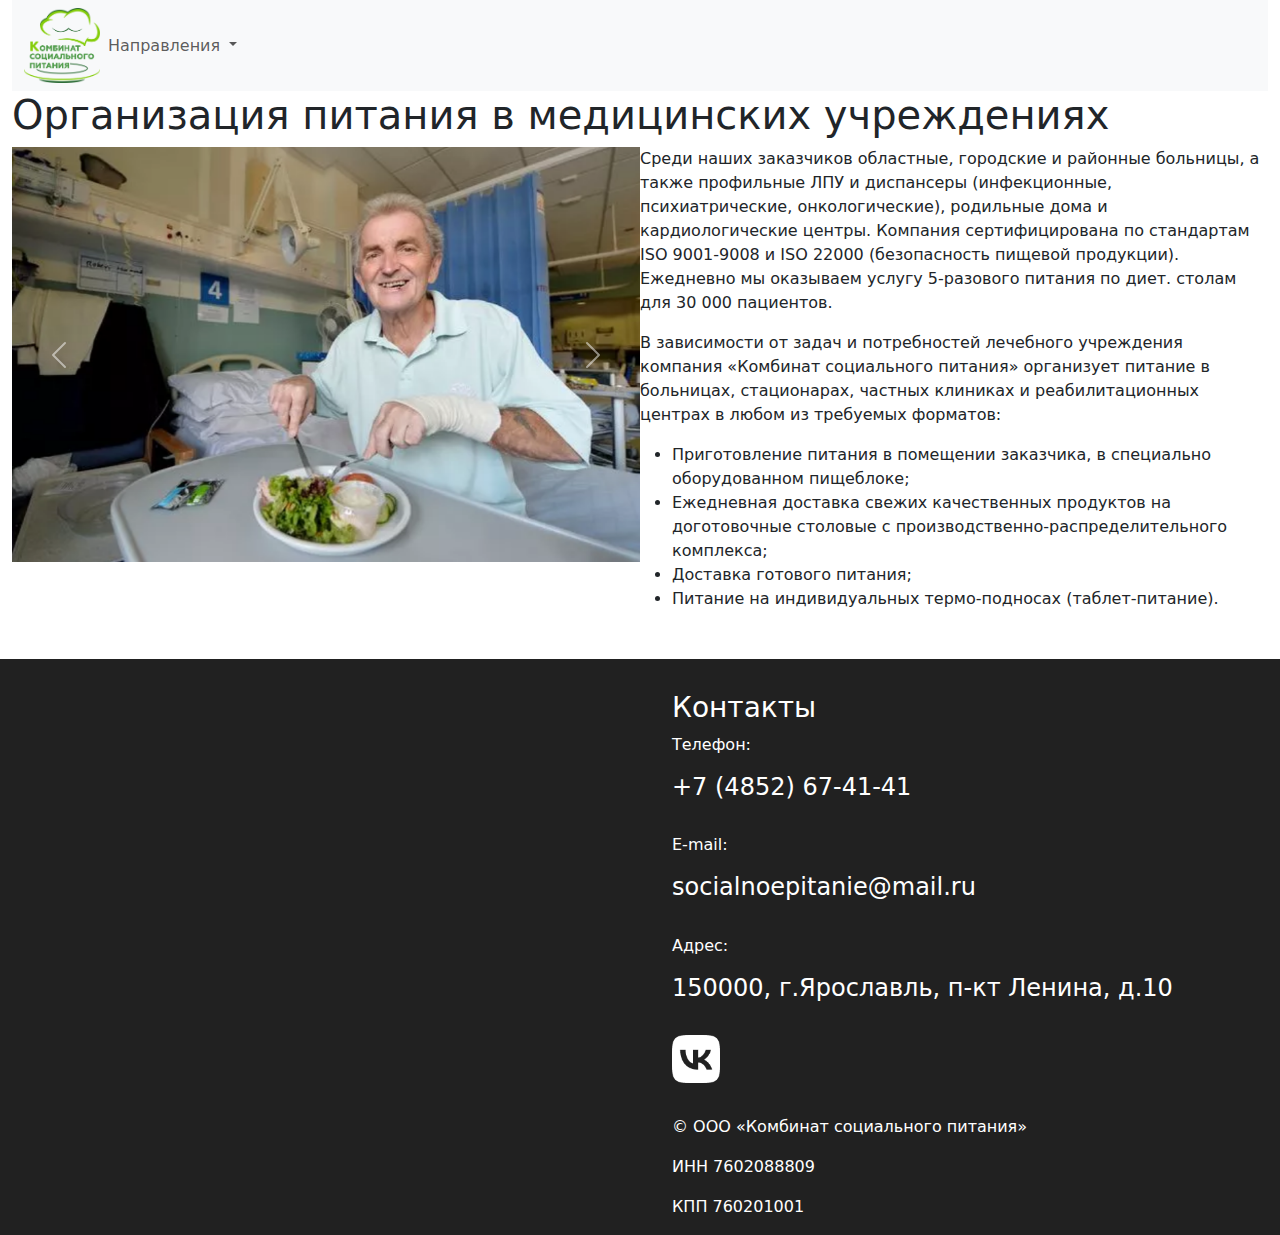
<file: content/pages/hospital.html>
<!DOCTYPE html>
<html lang="en">

<head>
    <meta charset="UTF-8">
    <meta name="viewport" content="width=device-width, initial-scale=1.0">
    <title>Больницы</title>
    <link href="../style.css" rel="stylesheet">
    <link href="https://cdn.jsdelivr.net/npm/bootstrap@5.3.3/dist/css/bootstrap.min.css" rel="stylesheet"
        integrity="sha384-QWTKZyjpPEjISv5WaRU9OFeRpok6YctnYmDr5pNlyT2bRjXh0JMhjY6hW+ALEwIH" crossorigin="anonymous">
</head>

<body>
    <div class="container-xxl">

        <nav class="navbar navbar-expand-lg bg-body-tertiary">
            <div class="container-fluid">
                <div class="wrap-logo">
                    <a href="../../index.html" class=""><img src="../img/logo.png" style="max-height: 75px;" alt=""
                            class="logo"></a>
                </div>
                <button class="navbar-toggler" type="button" data-bs-toggle="collapse"
                    data-bs-target="#navbarSupportedContent" aria-controls="navbarSupportedContent"
                    aria-expanded="false" aria-label="Toggle navigation">
                    <span class="navbar-toggler-icon"></span>
                </button>
                <div class="collapse navbar-collapse" id="navbarSupportedContent">
                    <ul class="navbar-nav me-auto mb-2 mb-lg-0">
                        <li class="nav-item dropdown">
                            <a class="nav-link dropdown-toggle" href="#" role="button" data-bs-toggle="dropdown"
                                aria-expanded="false">
                                Направления
                            </a>
                            <ul class="dropdown-menu">
                                <li><a class="dropdown-item" href="./kindergarten.html">Детские сады</a></li>
                                <li><a class="dropdown-item" href="./schools.html">Больницы</a></li>
                            </ul>
                        </li>
                    </ul>
                </div>
            </div>
        </nav>


        <h1>Организация питания в медицинских учреждениях</h1>

        <div class="shish">
            <div>
                <div id="carouselExampleInterval" class="carousel slide" data-bs-ride="carousel">
                    <div class="carousel-inner">
                        <div class="carousel-item active" data-bs-interval="10000">
                            <img src="../img/88.png" class="d-block w-100" alt="...">
                        </div>
                        <div class="carousel-item" data-bs-interval="2000">
                            <img src="../img/89.jpg" class="d-block w-100" alt="...">
                        </div>
                        <div class="carousel-item">
                            <img src="../img/90.jpg" class="d-block w-100" alt="...">
                        </div>
                        <div class="carousel-item">
                            <img src="../img/91.jpg" class="d-block w-100" alt="...">
                        </div>
                    </div>
                    <button class="carousel-control-prev" type="button" data-bs-target="#carouselExampleInterval"
                        data-bs-slide="prev">
                        <span class="carousel-control-prev-icon" aria-hidden="true"></span>
                        <span class="visually-hidden">Previous</span>
                    </button>
                    <button class="carousel-control-next" type="button" data-bs-target="#carouselExampleInterval"
                        data-bs-slide="next">
                        <span class="carousel-control-next-icon" aria-hidden="true"></span>
                        <span class="visually-hidden">Next</span>
                    </button>
                </div>
            </div>
            <div>
                <p>Среди наших заказчиков областные, городские и районные больницы, а также профильные ЛПУ и диспансеры
                    (инфекционные, психиатрические, онкологические), родильные дома и кардиологические центры. Компания
                    сертифицирована по стандартам ISO 9001-9008 и ISO 22000 (безопасность пищевой продукции). Ежедневно
                    мы оказываем услугу 5-разового питания по диет. столам для 30 000 пациентов.
                </p>
                <p>В зависимости от задач и потребностей лечебного учреждения компания «Комбинат социального питания»
                    организует питание в больницах, стационарах, частных клиниках и реабилитационных центрах в любом из
                    требуемых форматов:

                </p>
                <ul>
                    <li>Приготовление питания в помещении заказчика, в специально оборудованном пищеблоке;

                    </li>
                    <li>Ежедневная доставка свежих качественных продуктов на доготовочные столовые с
                        производственно-распределительного комплекса;

                    </li>
                    <li>Доставка готового питания;

                    </li>
                    <li>Питание на индивидуальных термо-подносах (таблет-питание).

                    </li>
                </ul>
            </div>
        </div>
    </div>

    <footer style="margin-top: 2em;">
        <div class="container-xxl">
            <div class="foot">
                <div>
                    <script type="text/javascript" charset="utf-8" async
                        src="https://api-maps.yandex.ru/services/constructor/1.0/js/?um=constructor%3Acacc57cb73eec7498b3476986b873cd14bdf15a35b1f82e449057b2bb4d4329c&amp;width=800&amp;height=720&amp;lang=ru_RU&amp;scroll=true"></script>
                </div>
                <div style="margin-left: 2em; margin-top: 2em;">
                    <h3>Контакты</h3>
                    <div style="margin-bottom: 2em;">

                        <p>Телефон: </p>
                        <h4>+7 (4852) 67-41-41</h4>
                    </div>

                    <div style="margin-bottom: 2em;">

                        <p>E-mail: </p>
                        <h4>socialnoepitanie@mail.ru</h4>
                    </div>

                    <div style="margin-bottom: 2em;">

                        <p>Адрес: </p>
                        <h4>150000, г.Ярославль,
                            п-кт Ленина, д.10</h4>
                    </div>

                    <div style="margin-bottom: 2em;">
                        <a href="https://vk.com/kspschool76"><img src="../img/vk logo.png" alt=""></a>
                    </div>

                    <p>© ООО «Комбинат социального питания»</p>
                    <p>ИНН 7602088809</p>
                    <p>КПП 760201001</p>
                </div>

            </div>

        </div>

    </footer>

    <script src="https://cdn.jsdelivr.net/npm/bootstrap@5.3.3/dist/js/bootstrap.bundle.min.js"
        integrity="sha384-YvpcrYf0tY3lHB60NNkmXc5s9fDVZLESaAA55NDzOxhy9GkcIdslK1eN7N6jIeHz"
        crossorigin="anonymous"></script>
</body>

</html>
</file>
<file: content/style.css>
* {box-sizing: border-box;}

body { 

  font-family: Arial, sans-serif;
}

header {
  display: flex;
  flex-direction: row;
  justify-content: space-between;
  flex-wrap: wrap;
  background-color: #ffffff;
  padding: 20px 10px;
}

.wrap-logo {
  display: flex;
  align-items: center;
 
}

header a>img {
    text-decoration: none;
}

header a {
    color: #212121;
    padding: 12px;
    text-decoration: none;
    font-size: 18px; 
    border-radius: 4px;
  }
  


header img.active {
  background-color: #dedede;
}



header a.active {
  background-color: #dedede;
}

nav {
  display: flex;
  align-items: center;
}

.shish {
  display: grid;
  grid-template-columns: 1fr 1fr ;
  grid-template-rows: auto;
}

.client-grid {
  display: grid;
  grid-template-columns: 1fr 1fr 1fr ;
  grid-template-rows: auto;
  width: 150px;
  height: 150px;
}

.card {
  margin: 1.5em;
  text-align: center;
}

.workwus {
  display: grid;
  grid-template-columns: 1fr 1fr 1fr 1fr;
  grid-template-rows: auto;
}

.workwus p {
  font-size: 20px;
}

.workwus h3 {
  color:  rgb(35, 208, 0);
}

.workwus img {
  width: 200px;
}

.WorkProcess{
  display: grid;
  grid-template-columns: 1fr 1fr 1fr;
  grid-template-rows: auto;
}

.WorkProcess img {
  width: 400px;
  height: 300px;
  margin-top: 2em;
}

footer {
  background-color: #212121;
  color: white;
}

.foot {
  display: grid;
  grid-template-columns: 1fr 1fr ;
  grid-template-rows: auto;
}

footer img {
  width: 3em;
  
}
</file>
